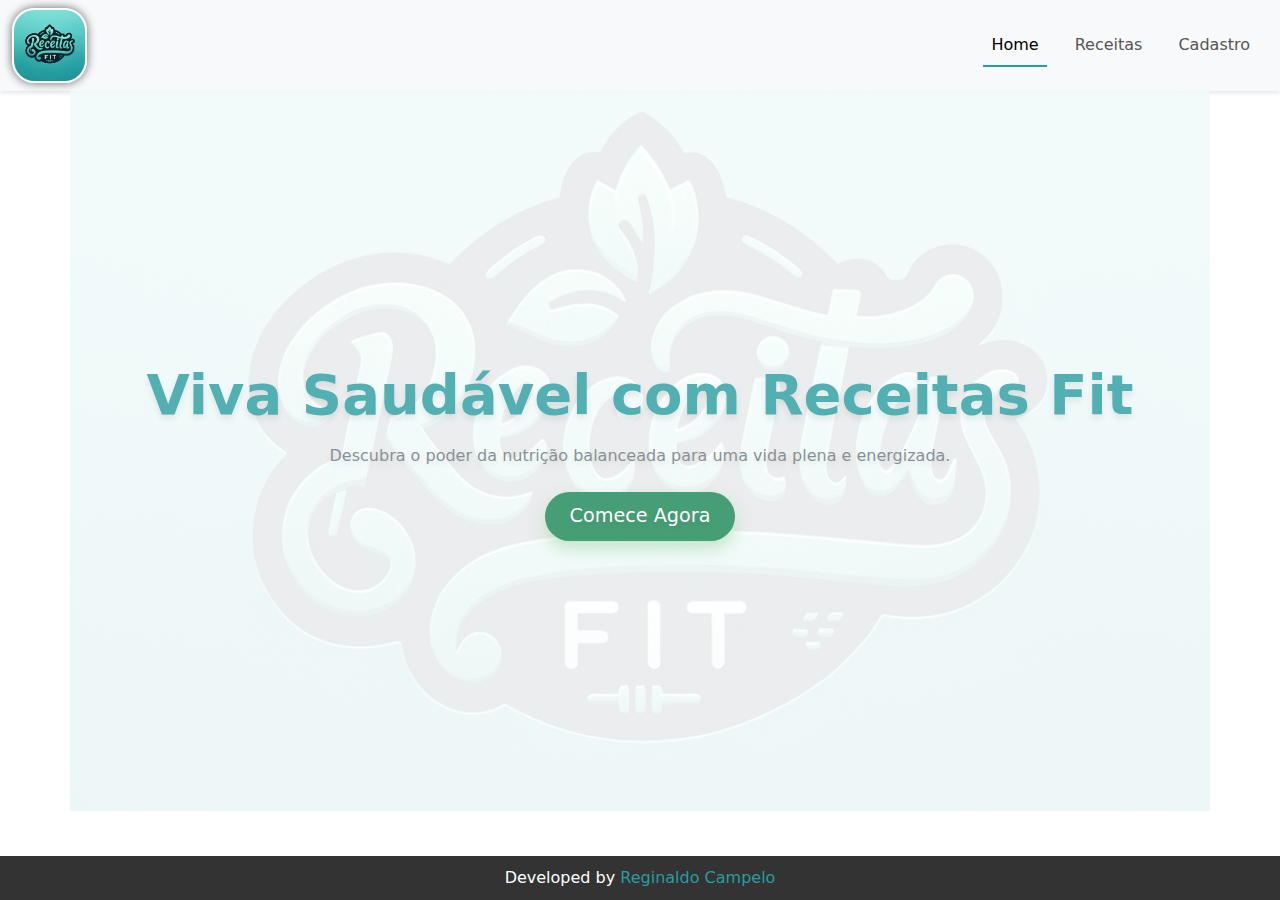
<file: index.html>
<!DOCTYPE html>
<html lang="pt-br">
  <head>
    <meta charset="UTF-8" />
    <meta name="viewport" content="width=device-width, initial-scale=1.0" />
    <title>Receitas Fit | Estácio</title>

    <!-- Bootstrap CSS -->
    <link
      href="assets/bootstrap-5.3.2/css/bootstrap.min.css"
      rel="stylesheet"
    />
    <!-- Custom CSS -->
    <link href="assets/css/styles.css" rel="stylesheet" />
  </head>
  <body>
    <!-- Navbar start -->
    <nav class="navbar navbar-expand-lg bg-body-tertiary">
      <div class="container-fluid">
        <img
          class="logo-image"
          src="assets/images/logo.webp"
          title="Receitas Fit"
        />
        <button
          class="navbar-toggler"
          type="button"
          data-bs-toggle="collapse"
          data-bs-target="#navbarNav"
          aria-controls="navbarNav"
          aria-expanded="false"
          aria-label="Toggle navigation"
        >
          <span class="navbar-toggler-icon"></span>
        </button>
        <div class="collapse navbar-collapse" id="navbarNav">
          <ul class="navbar-nav">
            <li class="nav-item">
              <a class="nav-link active" aria-current="page" href="">Home</a>
            </li>
            <li class="nav-item">
              <a class="nav-link" href="receitas.html">Receitas</a>
            </li>
            <li class="nav-item">
              <a class="nav-link" href="cadastro.html">Cadastro</a>
            </li>
          </ul>
        </div>
      </div>
    </nav>
    <!-- Navbar end -->

    <!-- Main Content start -->
    <div class="container d-flex flex-column align-items-center justify-content-center bg-img">
      <h1 class="display-4 mb-3">Viva Saudável com Receitas Fit</h1>
      <p class="text-secondary mb-4 text-center">Descubra o poder da nutrição balanceada para uma vida plena e energizada.</p>
      <a href="receitas.html" class="btn btn-lg btn-success">Comece Agora</a>
    </div>
    <!-- Main Content end -->

    <!--Footer start -->
    <div class="footer-container">
      <div class="container">
        <span>Developed by</span>
        <a
          class="redirect-link"
          href="https://www.linkedin.com/in/reginaldo-campelo-b66555163/"
          target="_blank"
          >Reginaldo Campelo</a
        >
      </div>
    </div>
    <!--Footer end -->

    <!-- Bootstrap JS -->
    <script src="assets/bootstrap-5.3.2/js/bootstrap.min.js"></script>
  </body>
</html>
</file>
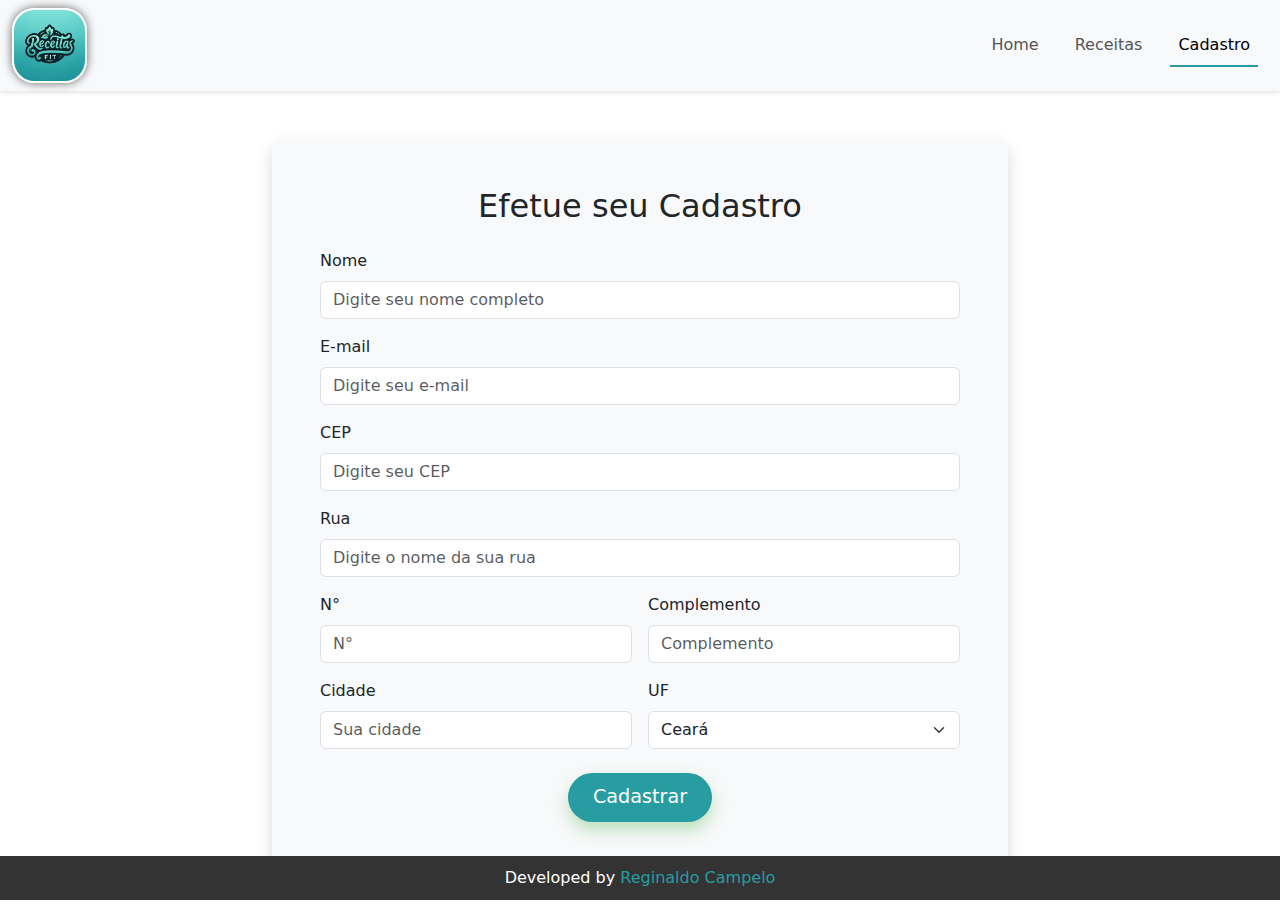
<file: cadastro.html>
<!DOCTYPE html>
<html lang="pt-br">
  <head>
    <meta charset="UTF-8" />
    <meta name="viewport" content="width=device-width, initial-scale=1.0" />
    <title>Receitas Fit | Estácio</title>

    <!-- Bootstrap CSS -->
    <link
      href="assets/bootstrap-5.3.2/css/bootstrap.min.css"
      rel="stylesheet"
    />
    <!-- Custom CSS -->
    <link href="assets/css/styles.css" rel="stylesheet" />
  </head>
  <body>
    <!-- Navbar start -->
    <nav class="navbar navbar-expand-lg bg-body-tertiary">
      <div class="container-fluid">
        <img
          class="logo-image"
          src="assets/images/logo.webp"
          title="Receitas Fit"
        />
        <button
          class="navbar-toggler"
          type="button"
          data-bs-toggle="collapse"
          data-bs-target="#navbarNav"
          aria-controls="navbarNav"
          aria-expanded="false"
          aria-label="Toggle navigation"
        >
          <span class="navbar-toggler-icon"></span>
        </button>
        <div class="collapse navbar-collapse" id="navbarNav">
          <ul class="navbar-nav">
            <li class="nav-item">
              <a class="nav-link" href="index.html">Home</a>
            </li>
            <li class="nav-item">
              <a class="nav-link" aria-current="page" href="receitas.html"
                >Receitas</a
              >
            </li>
            <li class="nav-item">
              <a class="nav-link active" aria-current="page" href=""
                >Cadastro</a
              >
            </li>
          </ul>
        </div>
      </div>
    </nav>
    <!-- Navbar end -->

    <!-- Main Content start -->
    <div class="container my-5">
      <div class="row">
        <div class="col-lg-8 mx-auto">
          <div class="bg-light p-5 rounded-3 shadow">
            <h2 class="text-center mb-4">Efetue seu Cadastro</h2>
            <form>
              <div class="mb-3">
                <label for="nome" class="form-label">Nome</label>
                <input
                  type="text"
                  class="form-control"
                  id="nome"
                  placeholder="Digite seu nome completo"
                  required
                />
              </div>
              <div class="mb-3">
                <label for="email" class="form-label">E-mail</label>
                <input
                  type="email"
                  class="form-control"
                  id="email"
                  placeholder="Digite seu e-mail"
                  required
                />
              </div>

              <div class="mb-3">
                <label for="cep" class="form-label">CEP</label>
                <input
                  type="number"
                  class="form-control"
                  id="cep"
                  placeholder="Digite seu CEP"
                  required
                />
              </div>
              <div class="mb-3">
                <label for="rua" class="form-label">Rua</label>
                <input
                  type="text"
                  class="form-control"
                  id="rua"
                  placeholder="Digite o nome da sua rua"
                  required
                />
              </div>

              <div class="row g-3 mb-3">
                <div class="col">
                  <label for="numero" class="form-label">N°</label>
                  <input
                    type="number"
                    class="form-control"
                    id="numero"
                    placeholder="N°"
                    required
                  />
                </div>
                <div class="col">
                  <label for="complemento" class="form-label"
                    >Complemento</label
                  >
                  <input
                    type="text"
                    class="form-control"
                    id="complemento"
                    placeholder="Complemento"
                    required
                  />
                </div>
              </div>

              <div class="row g-3 mb-4">
                <div class="col">
                  <label for="cidade" class="form-label">Cidade</label>
                  <input
                    type="text"
                    class="form-control"
                    id="cidade"
                    placeholder="Sua cidade"
                    required
                  />
                </div>
                <div class="col">
                  <label for="uf" class="form-label">UF</label>
                  <select
                    class="form-select"
                    id="uf"
                    aria-label="Seleção de Estado"
                    required
                  >
                    <option value="AC">Acre</option>
                    <option value="AL">Alagoas</option>
                    <option value="AM">Amazonas</option>
                    <option value="AP">Amapá</option>
                    <option value="BA">Bahia</option>
                    <option selected value="CE">Ceará</option>
                    <option value="DF">Distrito Federal</option>
                    <option value="ES">Espírito Santo</option>
                    <option value="GO">Goiás</option>
                    <option value="MA">Maranhão</option>
                    <option value="MS">Mato Grosso do Sul</option>
                    <option value="MT">Mato Grosso</option>
                    <option value="MG">Minas Gerais</option>
                    <option value="PA">Pará</option>
                    <option value="PB">Paraíba</option>
                    <option value="PR">Paraná</option>
                    <option value="PE">Pernambuco</option>
                    <option value="PI">Piauí</option>
                    <option value="RJ">Rio de Janeiro</option>
                    <option value="RN">Rio Grande do Norte</option>
                    <option value="RS">Rio Grande do Sul</option>
                    <option value="RO">Rondônia</option>
                  </select>
                </div>
              </div>

              <div class="text-center">
                <button type="submit" class="btn btn-primary">Cadastrar</button>
              </div>
            </form>
          </div>
        </div>
      </div>

      <!-- Modal -->
      <div
        class="modal fade"
        id="cadastroModal"
        tabindex="-1"
        aria-labelledby="cadastroModalLabel"
        aria-hidden="true"
      >
        <div class="modal-dialog">
          <div class="modal-content">
            <div class="modal-header">
              <h5 class="modal-title" id="cadastroModalLabel">
                Confirmação de Cadastro
              </h5>
              <button
                type="button"
                class="btn-close"
                data-bs-dismiss="modal"
                aria-label="Close"
              ></button>
            </div>
            <div class="modal-body">
              <!-- O conteúdo do modal será preenchido pelo JavaScript -->
            </div>
            <div class="modal-footer">
              <button
                type="button"
                class="btn btn-secondary"
                data-bs-dismiss="modal"
              >
                Fechar
              </button>
            </div>
          </div>
        </div>
      </div>
    </div>
    <!-- Main Content end -->

    <!--Footer start -->
    <div class="footer-container">
      <div class="container">
        <span>Developed by</span>
        <a
          class="redirect-link"
          href="https://www.linkedin.com/in/reginaldo-campelo-b66555163/"
          target="_blank"
          >Reginaldo Campelo</a
        >
      </div>
    </div>
    <!--Footer end -->

    <!-- Toast Container -->
    <div class="position-fixed top-0 end-0 p-3" style="z-index: 11">
      <div
        id="liveToast"
        class="toast hide"
        role="alert"
        aria-live="assertive"
        aria-atomic="true"
        data-bs-delay="5000"
      >
        <div class="toast-header">
          <strong class="me-auto">Notificação</strong>
          <button
            type="button"
            class="btn-close"
            data-bs-dismiss="toast"
            aria-label="Close"
          ></button>
        </div>
        <div class="toast-body">Usuário cadastrado com sucesso!</div>
      </div>
    </div>

    <!-- Script para mostrar o Toast -->
    <script>
      document.querySelector("form").addEventListener("submit", function (e) {
        e.preventDefault();

        var toast = new bootstrap.Toast(document.getElementById("liveToast"));
        toast.show();
      });
    </script>

    <!-- Script para mostrar o Modal -->
    <script>
      function getFormData(form) {
        const inputs = form.querySelectorAll("input, select");
        let data = {};
        inputs.forEach((input) => {
          data[input.id] = input.value;
        });
        return data;
      }

      document.querySelector("form").addEventListener("submit", function (e) {
        e.preventDefault();

        const data = getFormData(this);

        const modalBody = document.querySelector("#cadastroModal .modal-body");
        modalBody.innerHTML = `<pre>${JSON.stringify(data, null, 2)}</pre>`;

        const cadastroModal = new bootstrap.Modal(
          document.getElementById("cadastroModal")
        );
        cadastroModal.show();
      });
    </script>

    <!-- Bootstrap JS -->
    <script src="assets/bootstrap-5.3.2/js/bootstrap.min.js"></script>
  </body>
</html>
</file>
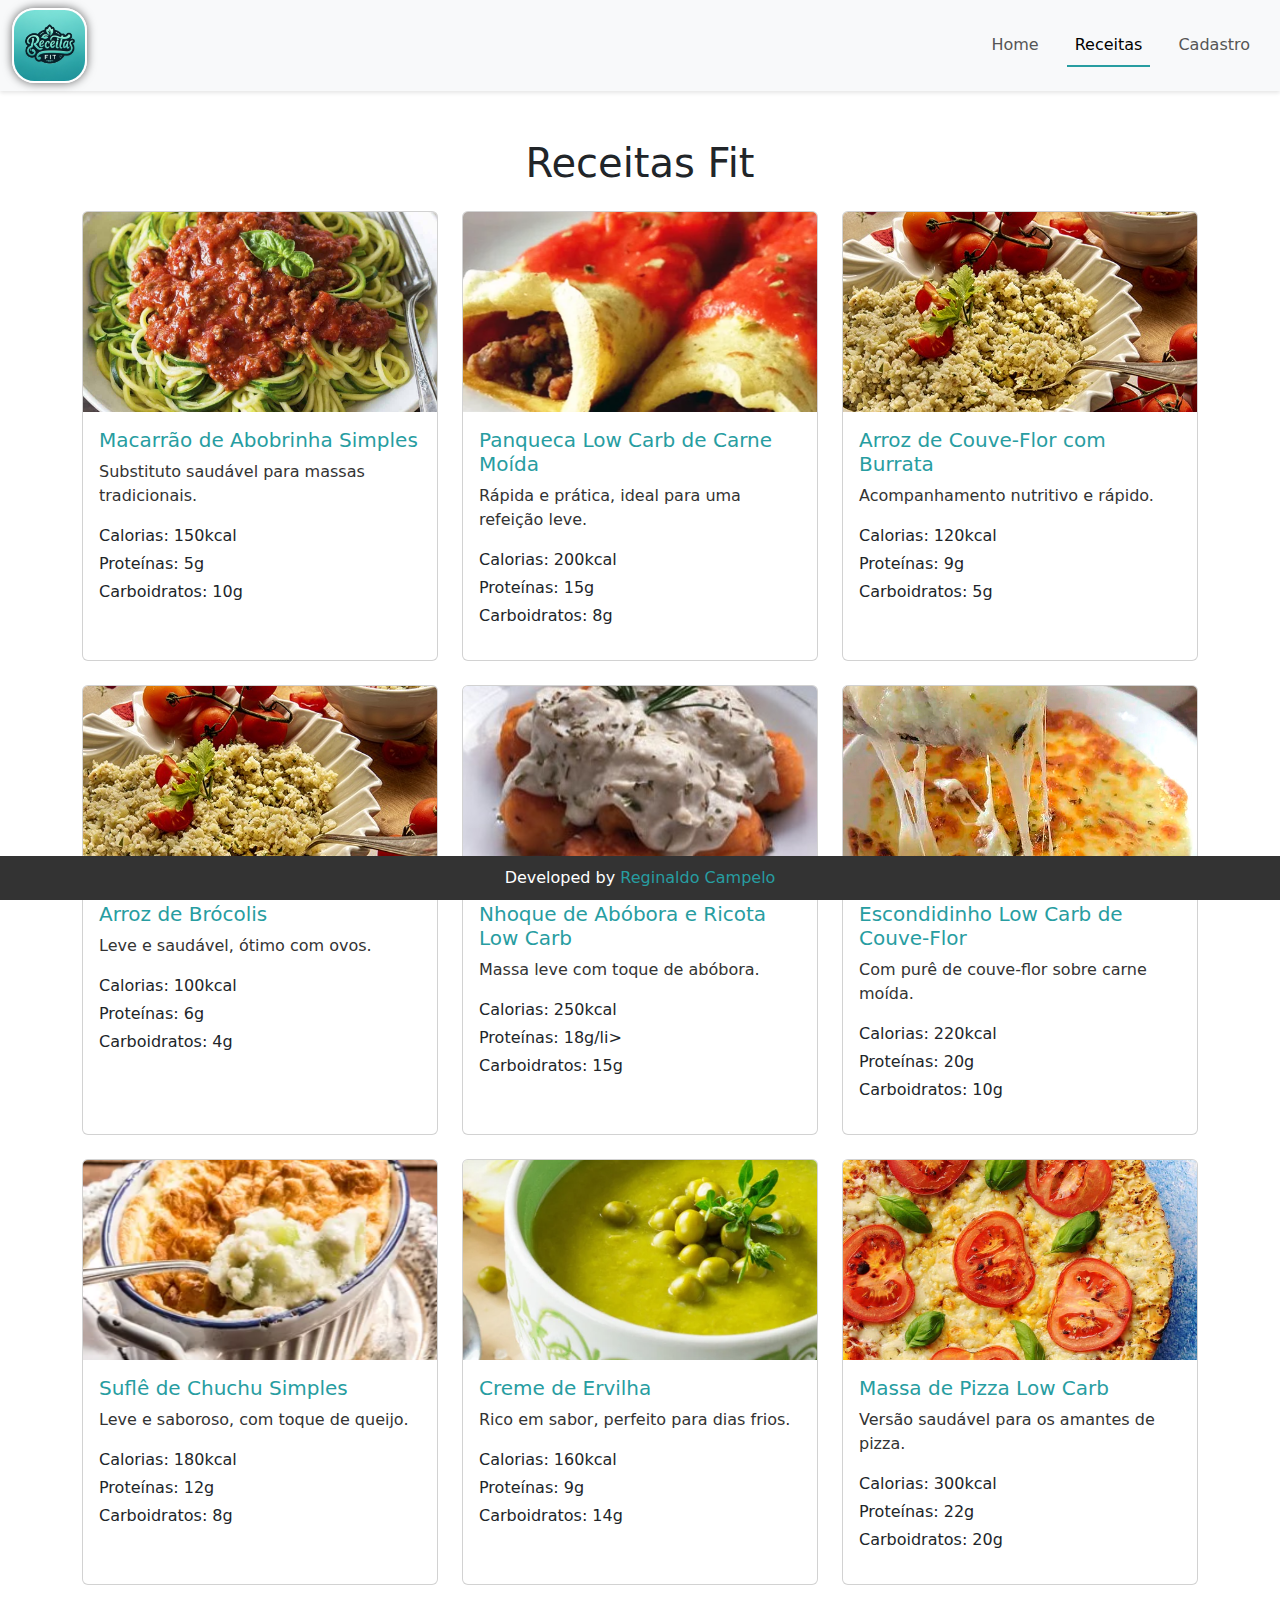
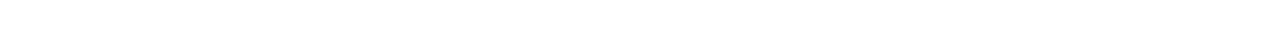
<file: receitas.html>
<!DOCTYPE html>
<html lang="pt-br">
  <head>
    <meta charset="UTF-8" />
    <meta name="viewport" content="width=device-width, initial-scale=1.0" />
    <title>Receitas Fit | Estácio</title>

    <!-- Bootstrap CSS -->
    <link
      href="assets/bootstrap-5.3.2/css/bootstrap.min.css"
      rel="stylesheet"
    />
    <!-- Custom CSS -->
    <link href="assets/css/styles.css" rel="stylesheet" />
  </head>
  <body>
    <!-- Navbar start -->
    <nav class="navbar navbar-expand-lg bg-body-tertiary">
      <div class="container-fluid">
        <img
          class="logo-image"
          src="assets/images/logo.webp"
          title="Receitas Fit"
        />
        <button
          class="navbar-toggler"
          type="button"
          data-bs-toggle="collapse"
          data-bs-target="#navbarNav"
          aria-controls="navbarNav"
          aria-expanded="false"
          aria-label="Toggle navigation"
        >
          <span class="navbar-toggler-icon"></span>
        </button>
        <div class="collapse navbar-collapse" id="navbarNav">
          <ul class="navbar-nav">
            <li class="nav-item">
              <a class="nav-link" href="index.html">Home</a>
            </li>
            <li class="nav-item">
              <a class="nav-link active" aria-current="page" href=""
                >Receitas</a
              >
            </li>
            <li class="nav-item">
              <a class="nav-link" href="cadastro.html">Cadastro</a>
            </li>
          </ul>
        </div>
      </div>
    </nav>
    <!-- Navbar end -->

    <!-- Main Content start -->
    <div class="container my-5">
      <h1 class="text-center mb-4">Receitas Fit</h1>
      <div class="row row-cols-1 row-cols-md-3 g-4">

    <!-- Macarrão de Abobrinha Simples -->
    <div class="col">
      <div class="card h-100">
        <img src="./assets/images/macarrao-abrobrinha.jpg" class="card-img-top" alt="Macarrão de Abobrinha Simples">
        <div class="card-body">
          <h5 class="card-title">Macarrão de Abobrinha Simples</h5>
          <p class="card-text">Substituto saudável para massas tradicionais.</p>
          <ul>
            <li>Calorias: 150kcal</li>
            <li>Proteínas: 5g</li>
            <li>Carboidratos: 10g</li>
          </ul>
        </div>
      </div>
    </div>

    <!-- Panqueca Low Carb de Carne Moída -->
    <div class="col">
      <div class="card h-100">
        <img src="./assets/images/panqueca-flow-carb.png" class="card-img-top" alt="Panqueca Low Carb de Carne Moída">
        <div class="card-body">
          <h5 class="card-title">Panqueca Low Carb de Carne Moída</h5>
          <p class="card-text">Rápida e prática, ideal para uma refeição leve.</p>
          <ul>
            <li>Calorias: 200kcal</li>
            <li>Proteínas: 15g</li>
            <li>Carboidratos: 8g</li>
          </ul>
        </div>
      </div>
    </div>

    <!-- Arroz de Couve-Flor com Burrata -->
    <div class="col">
      <div class="card h-100">
        <img src="./assets/images/arroz-couve.jpg" class="card-img-top" alt="Arroz de Couve-Flor com Burrata">
        <div class="card-body">
          <h5 class="card-title">Arroz de Couve-Flor com Burrata</h5>
          <p class="card-text">Acompanhamento nutritivo e rápido.</p>
          <ul>
            <li>Calorias: 120kcal</li>
            <li>Proteínas: 9g</li>
            <li>Carboidratos: 5g</li>
          </ul>
        </div>
      </div>
    </div>

    <!-- Arroz de Brócolis -->
    <div class="col">
        <div class="card h-100">
          <img src="./assets/images/arroz-couve.jpg" class="card-img-top" alt="Arroz de Couve-Flor com Burrata">
          <div class="card-body">
            <h5 class="card-title">Arroz de Brócolis</h5>
            <p class="card-text">Leve e saudável, ótimo com ovos.</p>
            <ul>
              <li>Calorias: 100kcal</li>
              <li>Proteínas: 6g</li>
              <li>Carboidratos: 4g</li>
            </ul>
          </div>
        </div>
      </div>

      <!-- Nhoque de Abóbora e Ricota Low Carb -->
      <div class="col">
        <div class="card h-100">
          <img src="./assets/images/nhoque-abobora.jpg" class="card-img-top" alt="Arroz de Couve-Flor com Burrata">
          <div class="card-body">
            <h5 class="card-title">Nhoque de Abóbora e Ricota Low Carb</h5>
            <p class="card-text">Massa leve com toque de abóbora.</p>
            <ul>
              <li>Calorias: 250kcal</li>
              <li>Proteínas: 18g/li>
              <li>Carboidratos: 15g</li>
            </ul>
          </div>
        </div>
      </div>

      <!-- Escondidinho Low Carb de Couve-Flor -->
      <div class="col">
        <div class="card h-100">
          <img src="./assets/images/escondidinho.jpg" class="card-img-top" alt="Arroz de Couve-Flor com Burrata">
          <div class="card-body">
            <h5 class="card-title">Escondidinho Low Carb de Couve-Flor</h5>
            <p class="card-text">Com purê de couve-flor sobre carne moída.</p>
            <ul>
              <li>Calorias: 220kcal</li>
              <li>Proteínas: 20g</li>
              <li>Carboidratos: 10g</li>
            </ul>
          </div>
        </div>
      </div>

      <!-- Suflê de Chuchu Simples -->
      <div class="col">
        <div class="card h-100">
          <img src="./assets/images/sufle_chuchu.png" class="card-img-top" alt="Arroz de Couve-Flor com Burrata">
          <div class="card-body">
            <h5 class="card-title">Suflê de Chuchu Simples</h5>
            <p class="card-text">Leve e saboroso, com toque de queijo.</p>
            <ul>
              <li>Calorias: 180kcal</li>
              <li>Proteínas: 12g</li>
              <li>Carboidratos: 8g</li>
            </ul>
          </div>
        </div>
      </div>

      <!-- Creme de Ervilha -->
      <div class="col">
        <div class="card h-100">
          <img src="./assets/images/creme-ervilha.png" class="card-img-top" alt="Arroz de Couve-Flor com Burrata">
          <div class="card-body">
            <h5 class="card-title">Creme de Ervilha</h5>
            <p class="card-text">Rico em sabor, perfeito para dias frios.</p>
            <ul>
              <li>Calorias: 160kcal</li>
              <li>Proteínas: 9g</li>
              <li>Carboidratos: 14g</li>
            </ul>
          </div>
        </div>
      </div>

      <!-- Massa de Pizza Low Carb -->
      <div class="col">
        <div class="card h-100">
          <img src="./assets/images/massa-pizza.png" class="card-img-top" alt="Arroz de Couve-Flor com Burrata">
          <div class="card-body">
            <h5 class="card-title">Massa de Pizza Low Carb</h5>
            <p class="card-text">Versão saudável para os amantes de pizza.</p>
            <ul>
              <li>Calorias: 300kcal</li>
              <li>Proteínas: 22g</li>
              <li>Carboidratos: 20g</li>
            </ul>
          </div>
        </div>
      </div>

    <!-- Main Content end -->

    <!--Footer start -->
    <div class="footer-container">
      <div class="container">
        <span>Developed by</span>
        <a
          class="redirect-link"
          href="https://www.linkedin.com/in/reginaldo-campelo-b66555163/"
          target="_blank"
          >Reginaldo Campelo</a
        >
      </div>
    </div>
    <!--Footer end -->

    <!-- Bootstrap JS -->
    <script src="assets/bootstrap-5.3.2/js/bootstrap.min.js"></script>
  </body>
</html>
</file>
<file: assets/css/styles.css>
/* Reset e estilos básicos */
* {
    box-sizing: border-box;
    margin: 0;
    padding: 0;
}

/* Estilos de depuração */
.inspect {
    border: 1px dashed red !important;
}

/* Estilos de tipografia */
.display-4 {
    font-weight: 700;
    color: #279DA1;
}

/* Estilos de navegação */
.navbar {
    background-color: #f8f9fa;
    box-shadow: 0 2px 4px rgba(0, 0, 0, 0.1);
}

.logo-image {
    width: 75px;
    height: 75px;
    border-radius: 30%;
    overflow: hidden;
    border: 2px solid #fff;
    box-shadow: 0 0 10px rgba(0, 0, 0, 0.6);
}

.navbar-nav {
    margin-left: auto;
}

.navbar-toggler {
    border-color: #ddd;
}

.navbar-toggler-icon {
    background-image: url("data:image/svg+xml;charset=utf8,%3Csvg viewBox='0 0 30 30' xmlns='http://www.w3.org/2000/svg'%3E%3Cpath stroke='rgba(0, 0, 0, 0.5)' stroke-width='2' stroke-linecap='round' stroke-miterlimit='10' d='M4 7h22M4 15h22M4 23h22'/%3E%3C/svg%3E");
}

.nav-link {
    color: #555;
    margin: 0 10px;
    transition: color 0.3s ease-in-out;
}

.nav-link:hover,
.nav-link:focus,
.nav-link.active {
    color: #279DA1;
    text-decoration: none;
}

.nav-link.active {
    border-bottom: 2px solid #279DA1;
}

/* Estilos do rodapé */
.footer-container {
    position: fixed;
    left: 0;
    bottom: 0;
    width: 100%;
    background-color: #333;
    color: white;
    text-align: center;
    padding: 10px 0;
    z-index: 1000;
}

.redirect-link {
    color: #279DA1;
    text-decoration: none;
    transition: color 0.3s ease-in-out;
}

.redirect-link:hover,
.redirect-link:focus {
    color: #279DA1;
    text-decoration: none;
}

.bg-img {
    position: relative;
    min-height: 80vh;
    background: linear-gradient(rgba(255, 255, 255, 0.9), rgba(255, 255, 255, 0.9)), url('../images/logo.webp') no-repeat center center;
    background-size: 100%, cover !important;
    text-shadow: 0px 4px 6px rgba(0, 0, 0, 0.1);
    z-index: 0;
    opacity: 0.8;
}

/* Estilos dos botões */
.btn-success {
    padding: 10px 25px;
    font-size: 1.2rem;
    color: #fff;
    border: none;
    border-radius: 50px;
    box-shadow: 0px 8px 15px rgba(129, 199, 132, 0.5);
    transition: all 0.3s ease 0s;
}

.btn-success:hover,
.btn-success:focus {
    box-shadow: 0px 15px 20px rgba(129, 199, 132, 0.4);
    transform: translateY(-7px);
}

.btn-primary {
    padding: 10px 25px;
    font-size: 1.2rem;
    color: #fff;
    background-color: #279DA1;
    border: none;
    border-radius: 50px;
    box-shadow: 0px 8px 15px rgba(129, 199, 132, 0.5);
    transition: all 0.3s ease 0s;
}

.btn-primary:hover,
.btn-primary:focus {
    background-color: #000;
    box-shadow: 0px 15px 20px rgba(129, 199, 132, 0.4);
    transform: translateY(-7px);
}

.card img {
    height: 200px;
    object-fit: cover;
}

.card-title {
    color: #279DA1;
}

.card-text {
    color: #333;
}

.card-body ul {
    padding-left: 0;
    list-style-type: none;
}

.card-body li {
    margin-bottom: 0.25rem;
}

@media (max-width: 768px) {
    .hero {
        padding: 15px;
        min-height: 100vh;
    }

    .display-4 {
        font-size: 2.5rem;
    }
}
</file>
